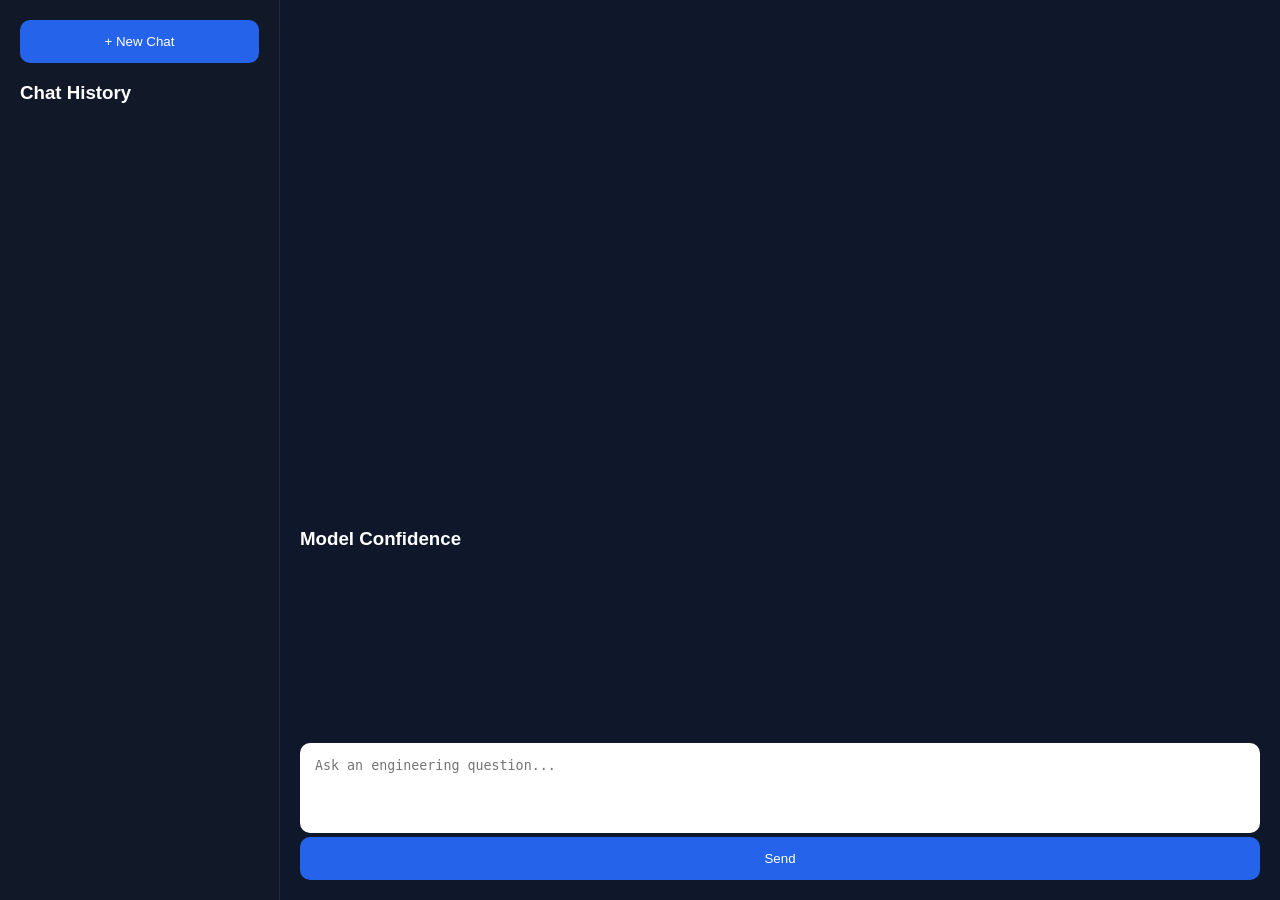
<file: frontend/chat.html>
<!DOCTYPE html>
<html>

<head>

    <title>Chat</title>

    <link rel="stylesheet"
          href="styles.css">

</head>

<body>

<div class="container">

    <aside class="sidebar">

        <button id="newChatBtn">

            + New Chat

        </button>

        <h3>

            Chat History

        </h3>

        <div id="chatList">

        </div>

    </aside>

    <main class="main">

        <div id="messages">

        </div>

        <div class="graph-section">

            <h3>
                Model Confidence
            </h3>

            <canvas
                id="graphCanvas">
            </canvas>

        </div>

        <div class="input-box">

            <textarea
                id="question"
                placeholder="Ask an engineering question..."
            ></textarea>

            <button
                onclick="sendMessage()">

                Send

            </button>

        </div>

    </main>

</div>

<script src="graph.js"></script>
<script src="script.js"></script>

</body>
</html>
</file>
<file: frontend/styles.css>
*{
    box-sizing:border-box;
}

html,
body{

    margin:0;
    padding:0;

    width:100%;
    height:100%;

    overflow:hidden;

    font-family:Arial;

    background:#0f172a;

    color:white;
}

.container{

    display:flex;

    width:100%;

    height:100vh;
}

.sidebar{

    width:280px;

    min-width:280px;

    background:#111827;

    padding:20px;

    overflow-y:auto;

    border-right:1px solid #1e293b;
}

.main{

    flex:1;

    display:flex;

    flex-direction:column;

    padding:20px;

    overflow:hidden;
}

#messages{

    flex:1;

    overflow-y:auto;

    display:flex;

    flex-direction:column;

    gap:15px;
}

.user-message{

    align-self:flex-end;

    background:#2563eb;

    padding:15px;

    border-radius:15px;

    max-width:70%;
}

.bot-message{

    width:100%;

    background:#1e293b;

    padding:20px;

    border-radius:15px;

    line-height:1.7;
}

.input-box{

    margin-top:20px;
}

textarea{

    width:100%;

    height:90px;

    padding:15px;

    border:none;

    border-radius:10px;

    resize:none;
}

button{

    width:100%;

    padding:14px;

    border:none;

    border-radius:10px;

    background:#2563eb;

    color:white;

    cursor:pointer;
}

.chat-item{

    padding:12px;

    margin-top:10px;

    border-radius:10px;

    background:#1e293b;

    cursor:pointer;

    white-space:nowrap;

    overflow:hidden;

    text-overflow:ellipsis;
}

.chat-item:hover{

    background:#334155;
}

#graphContainer{

    margin-top:20px;

    width:100%;
}

.score-row{

    display:flex;

    align-items:center;

    gap:15px;

    margin-bottom:12px;
}

.score-name{

    width:100px;
}

.score-bar{

    flex:1;

    height:18px;

    background:#334155;

    border-radius:20px;

    overflow:hidden;
}

.score-fill{

    height:100%;

    background:#2563eb;
}

@media(max-width:900px){

    .container{

        flex-direction:column;
    }

    .sidebar{

        width:100%;

        min-width:100%;

        height:220px;
    }

    .user-message{

        max-width:90%;
    }
}

#graphContainer{

    width:100%;

    margin-top:20px;

    padding:20px;

    background:#1e293b;

    border-radius:12px;

    min-height:350px;
}

.score-row{

    display:flex;

    align-items:center;

    gap:15px;

    margin-bottom:12px;
}

.score-name{

    width:100px;

    font-weight:bold;
}

.score-bar{

    flex:1;

    height:18px;

    background:#334155;

    border-radius:20px;

    overflow:hidden;
}

.score-fill{

    height:100%;

    background:#2563eb;
}
</file>
